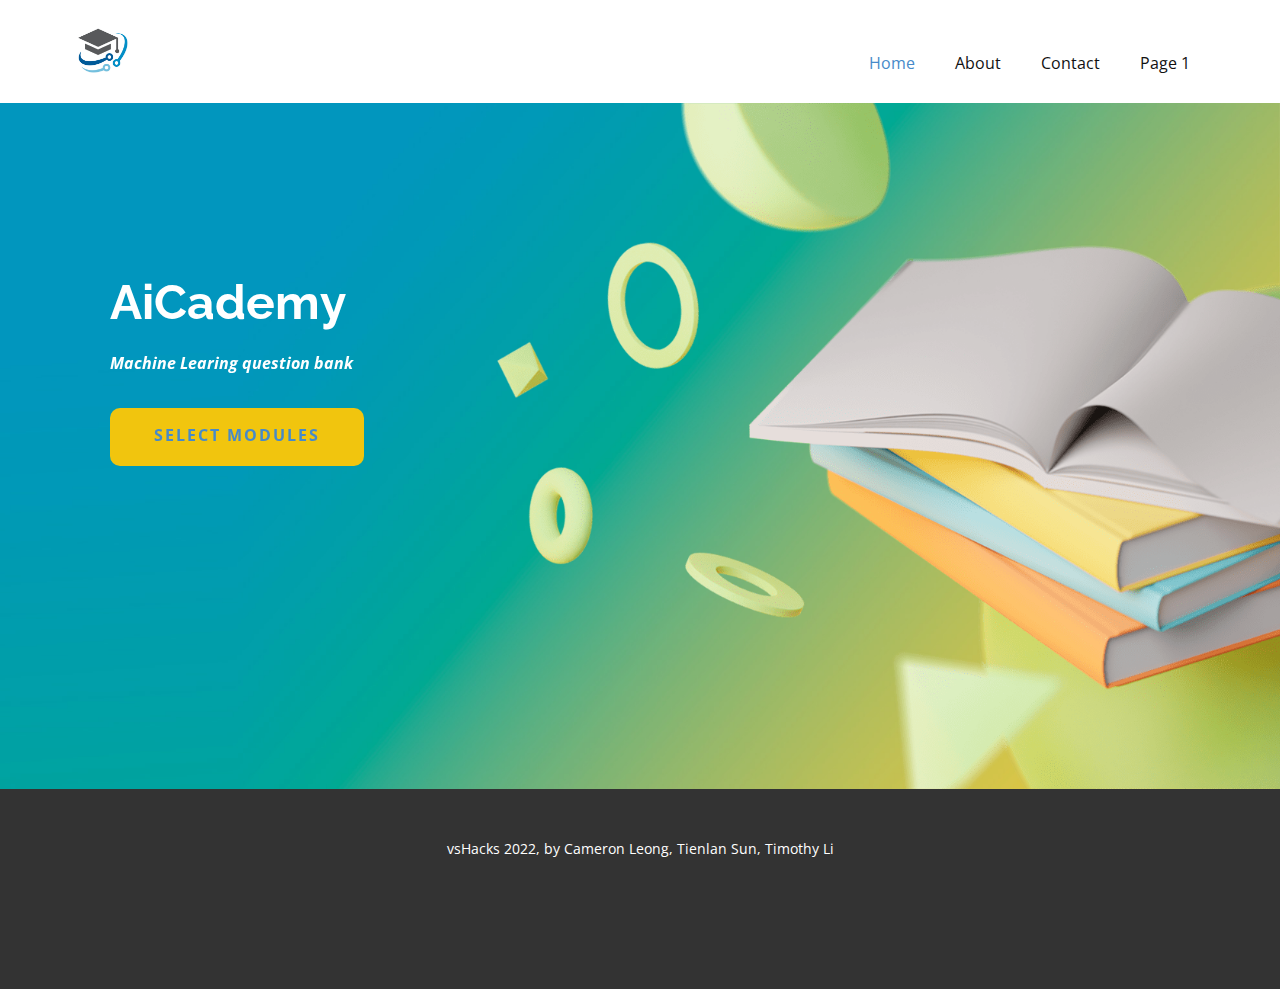
<file: templates/home.html>
<!DOCTYPE html>
<html style="font-size: 16px;" lang="en"><head>
    <meta name="viewport" content="width=device-width, initial-scale=1.0">
    <meta charset="utf-8">
    <meta name="keywords" content="AiCademy">
    <meta name="description" content="">
    <title>Home</title>
    <!--dont change cam is fucking retarded-->
    <link rel="stylesheet" href="/static/css/module-select.css" media="screen">
<link rel="stylesheet" href="/static/css/nicepage.css" media="screen">
    <script class="u-script" type="text/javascript" src="/static/js/jquery.js" defer=""></script>
    <script class="u-script" type="text/javascript" src="/static/js/nicepage.js" defer=""></script>
    <meta name="generator" content="Nicepage 4.13.4, nicepage.com">
    <link id="u-theme-google-font" rel="stylesheet" href="https://fonts.googleapis.com/css?family=Roboto:100,100i,300,300i,400,400i,500,500i,700,700i,900,900i|Open+Sans:300,300i,400,400i,500,500i,600,600i,700,700i,800,800i">
    <link id="u-page-google-font" rel="stylesheet" href="https://fonts.googleapis.com/css?family=Raleway:100,100i,200,200i,300,300i,400,400i,500,500i,600,600i,700,700i,800,800i,900,900i">
    
    
    <script type="application/ld+json">{
		"@context": "http://schema.org",
		"@type": "Organization",
		"name": "",
		"logo": "/static/images/logo.png"}
</script>
    <meta property="og:title" content="Home">
    <meta property="og:type" content="website">
  </head>
  <body data-home-page="Home.html" data-home-page-title="Home" class="u-body u-xl-mode"><header class="u-clearfix u-header u-header" id="sec-95fe"><div class="u-clearfix u-sheet u-valign-middle u-sheet-1">
        <a href="https://nicepage.com" class="u-image u-logo u-image-1">
          <img src="/static/images/logo.png" class="u-logo-image u-logo-image-1">
        </a>
        <nav class="u-menu u-menu-dropdown u-offcanvas u-menu-1">
          <div class="menu-collapse" style="font-size: 1rem; letter-spacing: 0px;">
            <a class="u-button-style u-custom-left-right-menu-spacing u-custom-padding-bottom u-custom-top-bottom-menu-spacing u-nav-link u-text-active-palette-1-base u-text-hover-palette-2-base" href="#">
              <svg class="u-svg-link" viewBox="0 0 24 24"><use xmlns:xlink="http://www.w3.org/1999/xlink" xlink:href="#menu-hamburger"></use></svg>
              <svg class="u-svg-content" version="1.1" id="menu-hamburger" viewBox="0 0 16 16" x="0px" y="0px" xmlns:xlink="http://www.w3.org/1999/xlink" xmlns="http://www.w3.org/2000/svg"><g><rect y="1" width="16" height="2"></rect><rect y="7" width="16" height="2"></rect><rect y="13" width="16" height="2"></rect>
</g></svg>
            </a>
          </div>
          <div class="u-nav-container">
            <ul class="u-nav u-unstyled u-nav-1"><li class="u-nav-item"><a class="u-button-style u-nav-link u-text-active-palette-1-base u-text-hover-palette-2-base" href="Home.html" style="padding: 10px 20px;">Home</a>
</li><li class="u-nav-item"><a class="u-button-style u-nav-link u-text-active-palette-1-base u-text-hover-palette-2-base" href="About.html" style="padding: 10px 20px;">About</a>
</li><li class="u-nav-item"><a class="u-button-style u-nav-link u-text-active-palette-1-base u-text-hover-palette-2-base" href="Contact.html" style="padding: 10px 20px;">Contact</a>
</li><li class="u-nav-item"><a class="u-button-style u-nav-link u-text-active-palette-1-base u-text-hover-palette-2-base" href="Page-1.html" style="padding: 10px 20px;">Page 1</a>
</li></ul>
          </div>
          <div class="u-nav-container-collapse">
            <div class="u-black u-container-style u-inner-container-layout u-opacity u-opacity-95 u-sidenav">
              <div class="u-inner-container-layout u-sidenav-overflow">
                <div class="u-menu-close"></div>
                <ul class="u-align-center u-nav u-popupmenu-items u-unstyled u-nav-2"><li class="u-nav-item"><a class="u-button-style u-nav-link" href="Home.html">Home</a>
</li><li class="u-nav-item"><a class="u-button-style u-nav-link" href="About.html">About</a>
</li><li class="u-nav-item"><a class="u-button-style u-nav-link" href="Contact.html">Contact</a>
</li><li class="u-nav-item"><a class="u-button-style u-nav-link" href="Page-1.html">Page 1</a>
</li></ul>
              </div>
            </div>
            <div class="u-black u-menu-overlay u-opacity u-opacity-70"></div>
          </div>
        </nav>
      </div></header>
    <section class="u-align-center u-clearfix u-image u-valign-middle-md u-valign-middle-sm u-valign-middle-xs u-section-1" id="carousel_1b8f" data-image-width="1980" data-image-height="1114">
      <div class="u-clearfix u-gutter-0 u-layout-wrap u-layout-wrap-1">
        <div class="u-layout" style="">
          <div class="u-layout-row" style="">
            <div class="u-align-left u-container-style u-layout-cell u-left-cell u-shape-rectangle u-size-20-lg u-size-20-xl u-size-23-md u-size-23-sm u-size-23-xs u-size-xs-60 u-layout-cell-1" src="">
              <div class="u-container-layout u-container-layout-1">
                <h1 class="u-text u-text-body-alt-color u-text-1" data-animation-name="fadeIn" data-animation-duration="1000" data-animation-direction="Left" data-animation-delay="250">AiCademy</h1>
                <p class="u-text u-text-body-alt-color u-text-2" data-animation-name="fadeIn" data-animation-duration="1000" data-animation-direction="Up" data-animation-delay="250">Machine Learing question bank</p>
                <a href="/module-select" class="u-border-none u-btn u-btn-round u-button-style u-palette-3-base u-radius-10 u-text-palette-1-base u-btn-1" data-animation-name="fadeIn" data-animation-duration="1000" data-animation-direction="Up" data-animation-delay="500">Select Modules</a>
              </div>
            </div>
            <div class="u-align-center u-container-style u-image u-layout-cell u-right-cell u-size-37-md u-size-37-sm u-size-37-xs u-size-40-lg u-size-40-xl u-size-xs-60 u-image-1" data-image-width="1422" data-image-height="900">
              <div class="u-container-layout u-container-layout-2" src=""></div>
            </div>
          </div>
        </div>
      </div>
    </section>
    
    
    <footer class="u-align-center u-clearfix u-footer u-grey-80 u-footer" id="sec-4b0b"><div class="u-clearfix u-sheet u-sheet-1">
        <p class="u-small-text u-text u-text-variant u-text-1">vsHacks 2022, by Cameron Leong, Tienlan Sun, Timothy Li</p>
      </div></footer>
    <section class="u-backlink u-clearfix u-grey-80">
      </a>
      <p class="u-text">
        
      </p>
      
      </a>
    </section>
  
</body></html>
</file>
<file: static/css/module-select.css>
.u-section-1 {
    background-image: url("/static/images/jh.jpg");
    background-position: 50% 50%;
    min-height: 686px;
  }
  
  .u-section-1 .u-layout-wrap-1 {
    pointer-events: auto;
    width: calc(((100% - 1140px) / 2) + 1140px);
    margin: 0 0 0 auto;
  }
  
  .u-section-1 .u-layout-cell-1 {
    min-height: 686px;
    pointer-events: auto;
  }
  
  .u-section-1 .u-container-layout-1 {
    padding: 40px 0;
  }
  
  .u-section-1 .u-text-1 {
    text-align: left;
    font-weight: 700;
    text-transform: none;
    font-family: Raleway, sans-serif;
    font-size: 3rem;
    margin: 133px 0 0 40px;
  }
  
  .u-section-1 .u-text-2 {
    font-style: italic;
    line-height: 1.8;
    font-weight: 700;
    font-size: 1rem;
    margin: 20px 60px 0 40px;
  }

  .u-text .u-text-body-alt-color .u-text-2 .submit { 
    color: black;
  }

  
  .u-section-1 .u-btn-1 {
    background-image: none;
    border-style: none;
    font-size: 1rem;
    letter-spacing: 2px;
    font-weight: 700;
    text-transform: uppercase;
    margin: 31px auto 0 40px;
    padding: 15px 44px 17px;
  }
  
  .u-section-1 .u-image-1 {
    min-height: 686px;
    pointer-events: auto;
    background-image: url("/static/images/5807340-min.png");
    background-position: 0% 50%;
  }
  
  .u-section-1 .u-container-layout-2 {
    padding: 0 20px 30px 50px;
  }
  
  @media (max-width: 1199px) {
     .u-section-1 {
      min-height: 590px;
    }
  
    .u-section-1 .u-layout-wrap-1 {
      width: calc(((100% - 940px) / 2) + 940px);
    }
  
    .u-section-1 .u-layout-cell-1 {
      min-height: 590px;
    }
  
    .u-section-1 .u-text-1 {
      margin-top: 12px;
      margin-left: 0;
    }
  
    .u-section-1 .u-text-2 {
      margin-left: 0;
    }
  
    .u-section-1 .u-btn-1 {
      margin-left: 0;
    }
  
    .u-section-1 .u-image-1 {
      min-height: 590px;
    }
  }
  
  @media (max-width: 991px) {
     .u-section-1 {
      min-height: 416px;
    }
  
    .u-section-1 .u-layout-wrap-1 {
      width: calc(((100% - 720px) / 2) + 720px);
    }
  
    .u-section-1 .u-layout-cell-1 {
      min-height: 416px;
    }
  
    .u-section-1 .u-container-layout-1 {
      padding-top: 30px;
      padding-bottom: 30px;
    }
  
    .u-section-1 .u-text-1 {
      font-size: 2.25rem;
      margin-top: 133px;
    }
  
    .u-section-1 .u-text-2 {
      font-size: 0.875rem;
    }
  
    .u-section-1 .u-image-1 {
      min-height: 416px;
    }
  
    .u-section-1 .u-container-layout-2 {
      padding-left: 30px;
    }
  }
  
  @media (max-width: 767px) {
     .u-section-1 {
      min-height: 508px;
    }
  
    .u-section-1 .u-layout-wrap-1 {
      width: calc(((100% - 540px) / 2) + 540px);
    }
  
    .u-section-1 .u-layout-cell-1 {
      min-height: 100px;
    }
  
    .u-section-1 .u-container-layout-1 {
      padding-top: 50px;
      padding-right: 230px;
    }
  
    .u-section-1 .u-image-1 {
      min-height: 393px;
    }
  
    .u-section-1 .u-container-layout-2 {
      padding-right: 10px;
      padding-left: 10px;
    }
  }
  
  @media (max-width: 575px) {
     .u-section-1 {
      min-height: 312px;
    }
  
    .u-section-1 .u-layout-wrap-1 {
      width: calc(((100% - 340px) / 2) + 340px);
    }
  
    .u-section-1 .u-container-layout-1 {
      padding-top: 40px;
      padding-right: 60px;
    }
  
    .u-section-1 .u-text-1 {
      font-size: 1.875rem;
    }
  
    .u-section-1 .u-image-1 {
      min-height: 260px;
    }
  }
</file>
